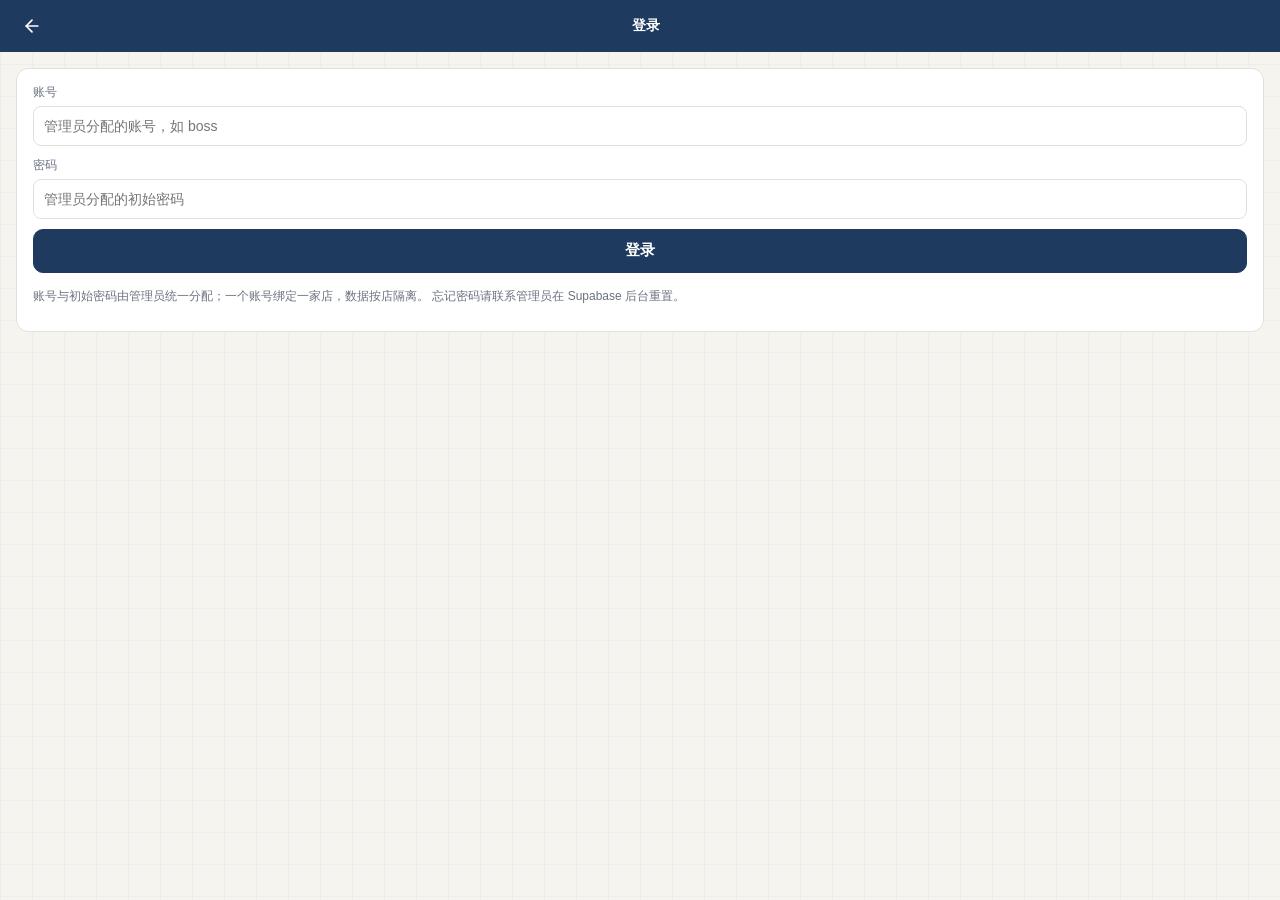
<file: index.html>
<!doctype html>
<html lang="zh-CN">
  <head>
    <meta charset="UTF-8" />
    <link rel="icon" type="image/svg+xml" href="./favicon.svg" />
    <meta name="viewport" content="width=device-width, initial-scale=1.0, viewport-fit=cover" />
    <meta name="theme-color" content="#1E3A5F" />
    <title>收益决策台</title>
    <script type="module" crossorigin src="./assets/index-DttGS5PG.js"></script>
    <link rel="stylesheet" crossorigin href="./assets/index-C9WbB-o4.css">
  <link rel="manifest" href="./manifest.webmanifest"></head>
  <body>
    <div id="root"></div>
  </body>
</html>
</file>
<file: assets/index-C9WbB-o4.css>
:root{--bg: #f6f4ef;--surface: #ffffff;--primary: #1e3a5f;--accent: #b8860b;--positive: #2e7d4f;--negative: #c0392b;--warning: #b8860b;--border: #e5e0d6;--text: #1a1a1a;--text-2: #6b7280;--grid: rgba(30, 58, 95, .03);--radius-card: 12px;--radius-btn: 10px;--gap-card: 12px;--gap-block: 16px;--page-pad: 16px;--header-h: 52px;--tab-h: 56px;--dur-fast: .18s;--dur-base: .28s;--dur-slow: .6s;--ease: cubic-bezier(.25, .1, .25, 1)}*{box-sizing:border-box}html,body,#root{height:100%;margin:0}body{background-color:var(--bg);background-image:linear-gradient(var(--grid) 1px,transparent 1px),linear-gradient(90deg,var(--grid) 1px,transparent 1px);background-size:32px 32px;color:var(--text);font-family:-apple-system,BlinkMacSystemFont,PingFang SC,Microsoft YaHei,Segoe UI,sans-serif;font-size:14px;line-height:1.57;-webkit-font-smoothing:antialiased}.num{font-variant-numeric:tabular-nums}.app{display:flex;flex-direction:column;height:100dvh}.app-header{height:calc(var(--header-h) + env(safe-area-inset-top));padding-top:env(safe-area-inset-top);background:var(--primary);color:#fff;display:flex;align-items:center;gap:8px;padding-inline:var(--page-pad);flex:0 0 auto}.app-header .title{font-weight:600;display:flex;align-items:center;gap:4px}.app-header .spacer{flex:1}.app-main{flex:1;min-height:0;overflow-y:auto;padding:var(--page-pad)}.app-main.no-pad{padding:0}.app-tabbar{flex:0 0 auto;height:calc(var(--tab-h) + env(safe-area-inset-bottom));padding-bottom:env(safe-area-inset-bottom);background:var(--surface);border-top:1px solid var(--border);display:flex}.app-tabbar a{flex:1;display:flex;flex-direction:column;align-items:center;justify-content:center;gap:2px;color:var(--text-2);text-decoration:none;font-size:11px}.app-tabbar a.active{color:var(--primary);font-weight:600}.card{background:var(--surface);border:1px solid var(--border);border-radius:var(--radius-card);padding:14px 16px;margin-bottom:var(--gap-card)}.card h2{font-size:16px;margin:0 0 10px;font-weight:600}.muted{color:var(--text-2)}.caption{color:var(--text-2);font-size:12px}.metric-row{display:grid;grid-template-columns:repeat(3,1fr);gap:10px;margin-bottom:var(--gap-card)}.metric{background:var(--surface);border:1px solid var(--border);border-radius:var(--radius-card);padding:12px 8px;text-align:center}.metric .k{font-size:12px;color:var(--text-2);margin-bottom:4px}.metric .v{font-size:24px;font-weight:700;color:var(--accent)}.metric .u{font-size:11px;color:var(--text-2)}.btn{height:44px;padding:0 20px;border-radius:var(--radius-btn);border:1px solid var(--primary);background:var(--primary);color:#fff;font-size:15px;font-weight:600;cursor:pointer;width:100%}.btn.ghost{background:var(--surface);color:var(--primary)}.btn:active{opacity:.8;transform:translateY(1px)}.btn[disabled]{opacity:.5;cursor:not-allowed}.subtabs{display:flex;gap:8px;overflow-x:auto;padding-bottom:8px;margin-bottom:var(--gap-card)}.subtabs button{flex:0 0 auto;height:32px;padding:0 14px;border-radius:16px;border:1px solid var(--border);background:var(--surface);color:var(--text-2);font-size:13px;cursor:pointer}.subtabs button.active{background:var(--primary);color:#fff;border-color:var(--primary);font-weight:600}.empty{text-align:center;padding:28px 12px}.empty .icon{width:52px;height:52px;border-radius:50%;background:#f0eee8;display:inline-flex;align-items:center;justify-content:center;margin-bottom:10px;color:var(--text-2)}.empty .t{font-weight:600;margin-bottom:6px}.empty .d{color:var(--text-2);font-size:13px;margin-bottom:14px}.ruler{position:relative;height:10px;border-radius:6px;overflow:hidden;background:linear-gradient(90deg,var(--negative) 0%,var(--negative) 40%,var(--positive) 60%,var(--positive) 100%)}.ruler .mark{position:absolute;top:-4px;width:3px;height:18px;background:var(--accent);border-radius:2px}.pill{display:inline-block;padding:1px 8px;border-radius:10px;font-size:11px;background:#f0eee8;color:var(--text-2)}.pill.fixed{background:#e8eef5;color:var(--primary)}.pill.variable{background:#f7f0e0;color:var(--accent)}button.pill{cursor:pointer;font-family:inherit;border:none;line-height:1.6}.pill-empty{background:transparent;border:1px dashed var(--border);color:var(--text-2)}.warn{color:var(--negative)}.pos{color:var(--positive)}.neg{color:var(--negative)}.row{display:flex;align-items:center;gap:8px}.row.between{justify-content:space-between}.stack{display:flex;flex-direction:column;gap:8px}.grid2{display:grid;grid-template-columns:1fr 1fr;gap:10px}.field{display:block;margin-bottom:10px}.field>span{display:block;font-size:12px;color:var(--text-2);margin-bottom:4px}.opt-group{display:flex;gap:8px;flex-wrap:wrap}.opt{flex:1 1 0;min-width:84px;height:40px;padding:0 12px;border:1px solid var(--border);border-radius:8px;background:#fff;color:var(--text-2);font-size:14px;cursor:pointer;font-family:inherit}.opt.active{border-color:var(--primary);background:#e8eef5;color:var(--primary);font-weight:600}.opt:active{transform:translateY(1px)}input,select,textarea{width:100%;height:40px;border:1px solid var(--border);border-radius:8px;padding:0 10px;font-size:14px;background:#fff;color:var(--text)}textarea{height:auto;min-height:72px;padding:8px 10px}.overlay{position:fixed;top:0;right:0;bottom:0;left:0;background:#0000002e;display:flex;align-items:flex-end;justify-content:center;z-index:50}.overlay.dark{background:#0006;align-items:center}.sheet{background:var(--surface);width:100%;max-width:520px;max-height:88dvh;overflow-y:auto;border-radius:16px 16px 0 0;padding:16px;padding-bottom:calc(16px + env(safe-area-inset-bottom))}.overlay.dark .sheet{border-radius:16px;width:calc(100% - 32px)}.sheet h3{margin:0 0 12px;font-size:17px}.toast-host{position:fixed;top:calc(var(--header-h) + env(safe-area-inset-top) + 8px);left:0;right:0;display:flex;flex-direction:column;align-items:center;gap:6px;padding:0 var(--page-pad);z-index:80;pointer-events:none}.toast{background:#1a1a1aeb;color:#fff;padding:8px 16px;border-radius:20px;font-size:13px;line-height:1.5;max-width:100%;word-break:break-word;text-align:center;box-shadow:0 4px 14px #0000002e;animation:toastin var(--dur-fast) var(--ease)}.toast.err{background:#c0392bf2}@keyframes toastin{0%{opacity:0;transform:translateY(-8px)}to{opacity:1;transform:none}}.skeleton{background:linear-gradient(90deg,#eee 25%,#f5f5f5 37%,#eee 63%);background-size:400% 100%;animation:sk 1.2s infinite;border-radius:8px}@keyframes sk{0%{background-position:100% 50%}to{background-position:0 50%}}.fade-in{animation:fadein var(--dur-base) var(--ease)}@keyframes fadein{0%{opacity:0;transform:translateY(6px)}to{opacity:1;transform:none}}.metric .v.tone-primary{color:var(--primary)}.metric .v.tone-accent{color:var(--accent)}.metric .v.tone-positive{color:var(--positive)}.metric .v.tone-negative{color:var(--negative)}.metric.tap{cursor:pointer}.metric.tap:active{transform:translateY(1px);opacity:.85}.metric .u{min-height:15px}.metric-cell{display:flex;flex-direction:column;gap:2px;padding:8px 0;border-bottom:1px solid var(--border)}.metric-cell .num{font-weight:600;font-size:15px}.stackbar{display:flex;height:14px;border-radius:7px;overflow:hidden;background:#f0eee8;margin-top:4px}.stackbar>span{display:block;height:100%;transition:width var(--dur-base) var(--ease)}.legend{display:flex;flex-wrap:wrap;gap:10px 14px;margin-top:10px}.legend .item{display:inline-flex;align-items:center;gap:5px;font-size:12px;color:var(--text-2)}.legend .dot{width:9px;height:9px;border-radius:50%;flex:0 0 auto}.item-row{display:flex;align-items:center;gap:10px;padding:10px 0;border-bottom:1px solid var(--border)}.item-row:last-child{border-bottom:none}.icon-btn{background:none;border:none;cursor:pointer;padding:2px;color:var(--text-2);display:inline-flex;line-height:0}.icon-btn.danger{color:var(--negative)}.link-btn{background:none;border:none;cursor:pointer;padding:0;color:var(--primary);font-size:13px;font-weight:600;display:inline-flex;align-items:center;gap:2px}.sec-title{font-size:13px;font-weight:600;margin:12px 0 8px}.divider{height:1px;background:var(--border);margin:12px 0}.preview-line{display:flex;flex-wrap:wrap;gap:6px 14px;padding:8px 10px;margin-bottom:12px;background:#f7f6f1;border:1px solid var(--border);border-radius:8px}.alert-row{display:flex;align-items:flex-start;gap:8px;padding:8px 0;border-bottom:1px solid var(--border)}.alert-row:last-child{border-bottom:none}.ai-block{white-space:pre-wrap;font-size:13px;line-height:1.7;background:#f7f6f1;border:1px solid var(--border);border-radius:8px;padding:10px 12px}input[type=range]{-webkit-appearance:none;-moz-appearance:none;appearance:none;width:100%;height:4px;border:none;padding:0;border-radius:2px;background:var(--border);margin:10px 0 0}input[type=range]::-webkit-slider-thumb{-webkit-appearance:none;width:18px;height:18px;border-radius:50%;background:var(--primary);border:2px solid #fff;box-shadow:0 1px 3px #00000040;cursor:pointer}input[type=range]::-moz-range-thumb{width:18px;height:18px;border-radius:50%;background:var(--primary);border:2px solid #fff;cursor:pointer}.price-hero{background:var(--primary);border-color:var(--primary);color:#fff}.price-hero .num{color:#fff}.map-box{width:100%;height:300px;border-radius:10px;overflow:hidden;background:#eceae4}.map-img{width:100%;border-radius:10px;display:block}.map-ph{display:flex;align-items:center;justify-content:center;text-align:center;min-height:160px;padding:16px;border-radius:10px;background:#f0eee8;color:var(--text-2);font-size:13px;line-height:1.6}.calendar{display:grid;grid-template-columns:repeat(7,1fr);gap:4px}.cal-cell{aspect-ratio:1 / 1;border:1px solid var(--border);border-radius:6px;display:flex;flex-direction:column;align-items:center;justify-content:center;gap:1px;background:#fff}.cal-cell .d{font-size:11px;color:var(--text-2)}.cal-cell.has{background:#f7f0e0;border-color:var(--accent)}.cal-cell .p{font-size:11px;font-weight:700;color:var(--accent)}.loc-row{display:flex;align-items:center;gap:10px;width:100%;padding:10px 12px;border:1px solid var(--border);border-radius:10px;background:#fff;cursor:pointer;font-family:inherit;font-size:14px;color:var(--text)}.loc-row.active{border-color:var(--primary);background:#e8eef5}.radio{width:18px;height:18px;border-radius:50%;border:2px solid var(--border);flex:0 0 auto}.radio.on{border-color:var(--primary);background:radial-gradient(circle,var(--primary) 0 5px,transparent 5px)}
</file>
